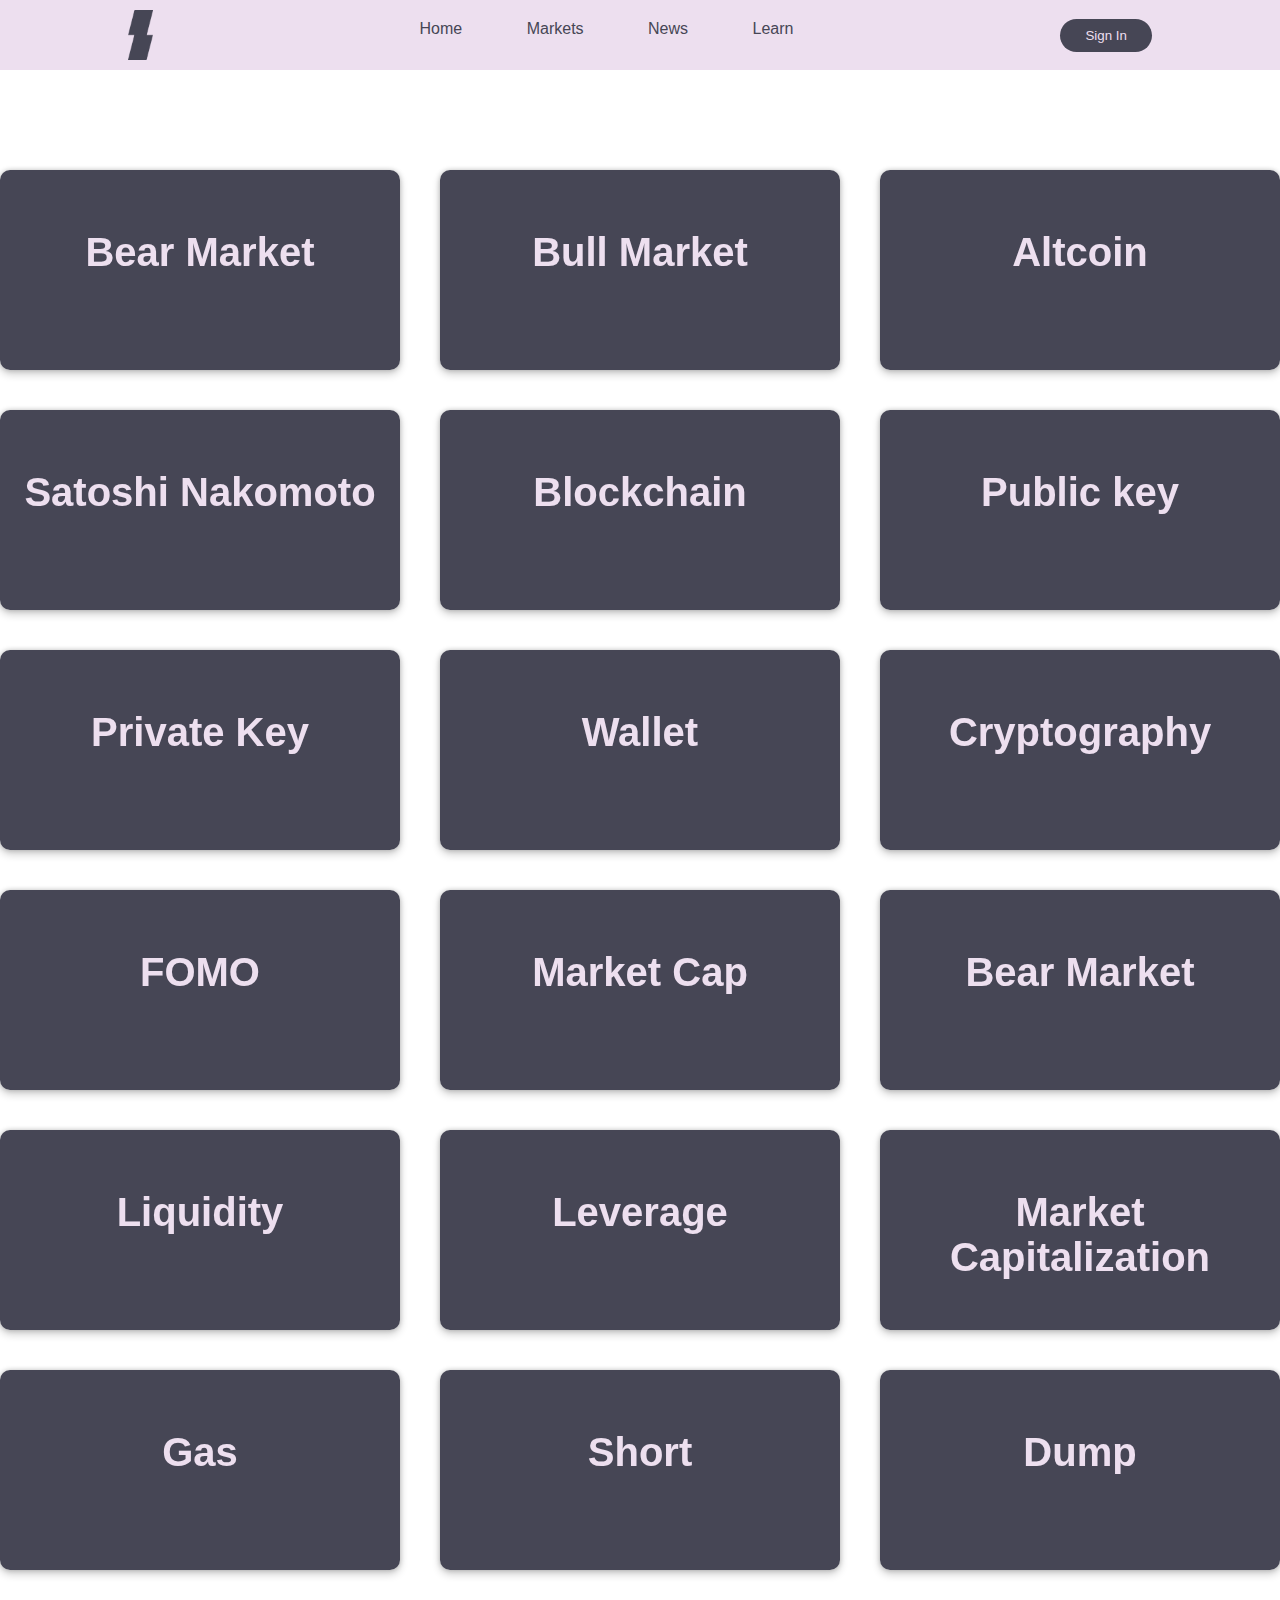
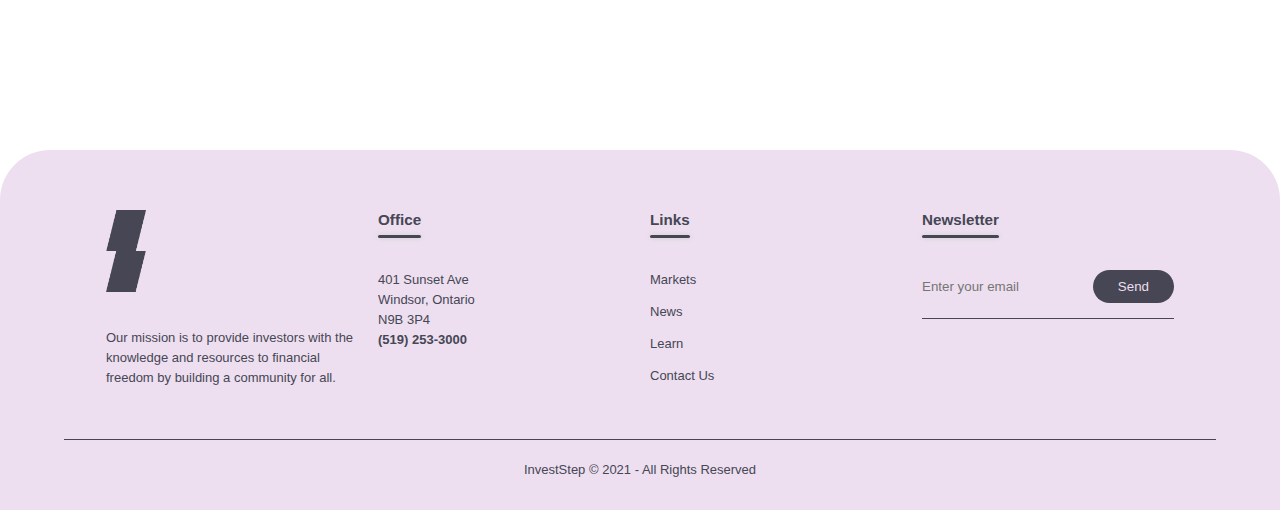
<file: InvestStep/public/learn.html>
<!DOCTYPE html>
<html>
    <head>
        <link href="css/learnstyle.css" rel="stylesheet">
        <meta name="viewport" content="width=device-width, initial-scale=1">
        <link rel="icon" href="images/header-logo.png"/>
        <title>InvestStep -Learn</title>

        <style>
            *{
              box-sizing: border-box;
              margin: 0;
              padding: 0;
            
            }
            header {
              width:100%;
              background-color: #EDDFEF;
              display: flex;
              justify-content: space-between;
              align-items: center;
              padding: 10px 10%;
              margin-bottom: 70px;
            
            }
            Li, a, button {
              text-decoration: none;
              color: #464655;
      
            }
      
            .logo {
              cursor: pointer;
              height: 50px;
            }
            .menu {
              list-style: none;
                
            }
      
            .menu li {
              display: inline-block;
              padding: 0px 30px;
            }
      
            .menu li a {
              transition: all 0.3s ease 0s;
            }
      
            .menu li a:hover {
              color: #94958B;
            }
      
            button{
              padding: 9px 25px;
              background-color: #464655;
              color:#EDDFEF;
              border: none;
              border-radius: 50px;
              cursor: pointer;
              transition: all 0.3s ease 0s;
            }
      
            button:hover {
              background-color:#fff;
              color:#464655
            }
      
            footer{
              background-color: #EDDFEF;
              width: 100%;
              bottom: -100px;
              color:#464655;
              padding: 50px 0 30px;
              margin-top: 150px;
              border-top-left-radius: 50px;
              border-top-right-radius: 50px;
              font-size: 13px;
              line-height: 20px;
            }
      
            .row{
              width:85%;
              margin:auto;
              display: flex;
              flex-wrap: wrap;
              align-items: flex-start;
              justify-content: space-between;
            }
      
            .col{
              flex-basis: 25%;
              padding: 10px;    
            }
      
      
      
            .logo-footer{
              width: 40px;
              margin-bottom: 30px;
            }
      
            .col h3{
              width: fit-content;
              margin-bottom: 40px;
              position: relative;
            }
      
            .underline{
              width: 100%;
              height:3px;
              background-color:#464655;
              border-radius: 5px;
              position: absolute;
              top:25px;
              box-shadow: 0 0 5px #ccc;
                
            }
      
            ul li {
              list-style: none;
              margin-bottom: 12px;
              text-decoration: none;
            }
      
            form{
              padding-bottom: 15px;
              display: flex;
              align-items: center;
              justify-content:space-between;
              border-bottom: 1px solid #464655;
              margin-bottom: 50px;
            }
      
            form input {
              width: 100%;
              background-color:transparent;
              color:#464655;
              border: 0;
              outline: none;
            }
      
            .social-media .fab{
              width: 40px;
              height: 40px;
              border-radius: 50%;
              text-align: center;
              line-height: 40px;
              font-size: 20px;
              color:#464655;
              margin-right: 15px;
              cursor: pointer;
            }
      
            hr{
              width: 90%;
              border: 0;
              border-bottom: 1px solid #464655;
              margin: 20px auto;
            }
      
            .copyright{
              text-align: center;
            }
          </style>

    </head>

    <header>
        <img src="images/investstep.png" class="logo" alt="logo">
        <nav>
            <ul class="menu">
              <li class="item"><a href="/home.html">Home</a></li>
              <li class="item"><a href="/">Markets</a></li>
              <li class="item"><a href="https://investstepnews.netlify.app/">News</a></li>
              <li class="item"><a href="./learn.html">Learn</a></li>
            </ul>
        </nav>
        <a href="https://ellawh.myweb.cs.uwindsor.ca/COMP3340/Project/log.php"><button>Sign In</button></a>
      </header>


    <body>

    <div class="grid-container" style = "">

    <div class="grid-item">
        

    <div class="flip-card">
    <div class="flip-card-inner">
        

        <div class="flip-card-front">
    <h5> Bear Market </h5>
        </div>


        <div class="flip-card-back">
        <h1>Bear Market </h1> 
        <p>A negative trend in the prices of a market. This is  a period of time where supply is greater than demand, investors are selling , and prices are falling.</p> 
        </div>


        </div>
    </div>


    </div>


    <div class="grid-item">
        

    <div class="flip-card">
    <div class="flip-card-inner">
        

        <div class="flip-card-front">
   <h5> Bull Market</h5>
        </div>


        <div class="flip-card-back">
        <h1>Bull Market </h1> 
        <p>
        A positive trend in the prices of a market where prices tend to rise  </p> 
        </div>


        </div>
    </div>


    </div>



    <div class="grid-item">
        

    <div class="flip-card">
    <div class="flip-card-inner">
        

        <div class="flip-card-front">
    <h5> Altcoin  </h5>
        </div>


        <div class="flip-card-back">
        <h1>Altcoin  </h1> 
        <p><i>(alternative coin to bitcoin)</i> : An altcoin is a cryptocurrency that is not bitcoin.</p> 
        </div>


        </div>
    </div>


    </div>




    <div class="grid-item">
        

    <div class="flip-card">
    <div class="flip-card-inner">
        

        <div class="flip-card-front">
    <h5>  Satoshi Nakomoto </h5>
        </div>


        <div class="flip-card-back">
        <h1>BSatoshi Nakomoto </h1> 
        <p>Satoshi Nakamoto is the founder and creator of bitcoin, the most popular cryptocurrency. <i>Fun fact : The smallest amount of bitcoin (0.00000001) was also named after him, it is called a Satoshi.</i> </p> 
        </div>


        </div>
    </div>


    </div>



    <div class="grid-item">
        

    <div class="flip-card">
    <div class="flip-card-inner">
        

        <div class="flip-card-front">
    <h5> Blockchain </h5>
        </div>


        <div class="flip-card-back">
        <h1>Blockchain  </h1> 
        <p>A positive trend in the prices of a market where prices tend to rise </p> 
        </div>


        </div>
    </div>


    </div>

    <div class="grid-item">
        

    <div class="flip-card">
    <div class="flip-card-inner">
        

        <div class="flip-card-front">
    <h5> Public key </h5>
        </div>


        <div class="flip-card-back">
        <h1> Public key </h1> 
        <p>This is a sequence of characters which have both numbers and letters that accepts incoming crypocurrency.  </p> 
        </div>


        </div>
    </div>


    </div>


    <div class="grid-item">
        

    <div class="flip-card">
    <div class="flip-card-inner">
        

        <div class="flip-card-front">
   <h5> Private Key</h5>
        </div>


        <div class="flip-card-back">
        <h1> Private Key </h1> 
        <p>This is a sequence of charcters which have both numbers and letters only known by the owner which allows them to spend their own crypocurrency</p> 
        </div>


        </div>
    </div>


    </div>





    <div class="grid-item">
        

    <div class="flip-card">
    <div class="flip-card-inner">
        

        <div class="flip-card-front">
   <h5> Wallet </h5>
        </div>


        <div class="flip-card-back">
        <h1>Wallet  </h1> 
        <p>This is a software that interacts with blockchain and allows the owner to recieve and send digital currency. </p> 
        </div>


        </div>
    </div>


    </div>





    <div class="grid-item">
        

    <div class="flip-card">
    <div class="flip-card-inner">
        

        <div class="flip-card-front">
   <h5> Cryptography </h5>
        </div>


        <div class="flip-card-back">
        <h1>Cryptography </h1> 
        <p>Cryptography is basically the process of encoding and decoding information so that would-be observers are unable to understand the information being sent. </p> 
        </div>


        </div>
    </div>


    </div>







    <div class="grid-item">
        

    <div class="flip-card">
    <div class="flip-card-inner">
        

        <div class="flip-card-front">
   <h5> FOMO </h5>
        </div>


        <div class="flip-card-back">
        <h1> FOMO </h1> 
        <p>The term <b>"FOMO"</b> stands for the phrase "fear of missing out."</p> 
        </div>


        </div>
    </div>


    </div>



    <div class="grid-item">
        

    <div class="flip-card">
    <div class="flip-card-inner">
        

        <div class="flip-card-front">
    <h5> Market Cap</h5>
        </div>


        <div class="flip-card-back">
        <h1> Market Cap </h1> 
        <p>In the cryptocurrency market, the market cap is the total supply of a coin multiplied by the current price</p> 
        </div>


        </div>
    </div>


    </div>



    <div class="grid-item">
        

    <div class="flip-card">
    <div class="flip-card-inner">
        

        <div class="flip-card-front">
    <h5> Bear Market </h5>
        </div>


        <div class="flip-card-back">
        <h1>Bear Market </h1> 
        <p>A negative trend in the prices of a market. This is  a period of time where supply is greater than demand, investors are selling , and prices are falling.</p> 
        </div>


        </div>
    </div>


    </div>

    <div class="grid-item">
        

    <div class="flip-card">
    <div class="flip-card-inner">
        

        <div class="flip-card-front">
   <h5> Liquidity </h5>
        </div>


        <div class="flip-card-back">
        <h1>Liquidity </h1> 
        <p>The liquidity of a cryptocurrency is defined by how easily it can be bought and sold without impacting the overall market price.</p> 
        </div>


        </div>
    </div>


    </div>

    <div class="grid-item">
        

    <div class="flip-card">
    <div class="flip-card-inner">
        

        <div class="flip-card-front">
    <h5> Leverage </h5>
        </div>


        <div class="flip-card-back">
        <h1>Leverage </h1> 
        <p>Leverage refers to the use of borrowed funds to amplify returns from an investment.</p> 
        </div>


        </div>
    </div>


    </div>


    <div class="grid-item">
        

    <div class="flip-card">
    <div class="flip-card-inner">
        

        <div class="flip-card-front">
    <h5> Market Capitalization </h5>
        </div>


        <div class="flip-card-back">
        <h1>Market Capitalization </h1> 
        <p>This is defined as the total number of coins in supply multiplied by the price. CAP = SUPPLY x PRI</p> 
        </div>


        </div>
    </div>


    </div>


    <div class="grid-item">
        

    <div class="flip-card">
    <div class="flip-card-inner">
        

        <div class="flip-card-front">
    <h5> Gas </h5>
        </div>


        <div class="flip-card-back">
        <h1>Gas </h1> 
        <p>Gas in crypto refers to the computational effort required to execute operations.</p> 
        </div>


        </div>
    </div>


    </div>


    <div class="grid-item">
        

    <div class="flip-card">
    <div class="flip-card-inner">
        

        <div class="flip-card-front">
   <h5> Short </h5>
        </div>


        <div class="flip-card-back">
        <h1>Short</h1> 
        <p>Also known as Short Selling, this is a concept whereby a trader sells an asset they don’t have when it is at a low price.</p> 
        </div>


        </div>
    </div>


    </div>

    <div class="grid-item">
        

    <div class="flip-card">
    <div class="flip-card-inner">
        

        <div class="flip-card-front">
   <h5> Dump </h5>
        </div>


        <div class="flip-card-back">
        <h1>Dump </h1> 
        <p>The term used to describe selling all (or a lot) of your cryptocurrency</p> 
        </div>


        </div>
    </div>


    </div>



    </div>
    </body>

    <footer>
        <div class="row">
            <div class="col">
                <img src="images/investstep.png" class="logo-footer" alt="logo">
                <p>Our mission is to provide investors with the knowledge and resources
                    to financial freedom by building a community for all.</p>
            </div>
            <div class="col">
                <h3>Office <div class="underline"></div></h3>
                <p>401 Sunset Ave </p>
                <p>Windsor, Ontario</p>
                <p>N9B 3P4</p>
                <h4>(519) 253-3000</h4>
            </div>
            <div class="col">
                <h3>Links <div class="underline"></div></h3>
                <ul>
                    
                    <li class="footer-li"><a href="/">Markets</a></li>
                    <li class="footer-li"><a href="https://investstepnews.netlify.app/">News</a></li>
                    <li class="footer-li"><a href="/learn.html">Learn</a></li>
                    <li class="footer-li"><a href="https://ellawh.myweb.cs.uwindsor.ca/COMP3340/Project/">Contact Us</a></li>
    
                    
                </ul>
            </div>
            <div class="col">
                <h3>Newsletter <div class="underline"></div></h3>
                <form action="">
                    <input type="email" placeholder="Enter your email" required>
                    <button type="submit">Send</button>
                </form>
                <div class="social-media">
                    <i class="fab fa-facebook-f"></i>
                    <i class="fab fa-twitter"></i>
                    <i class="fab fa-instagram"></i>
                    <i class="fab fa-youtube"></i>
    
                </div>
            </div>
    
        </div>
        <hr>
        <p class="copyright">InvestStep &copy; 2021 - All Rights Reserved</p>
      </footer>
</html>
</file>
<file: InvestStep/public/css/learnstyle.css>
h1{
    margin: 20px;
    margin: -1rem -1rem 1rem -1rem -1rem;
}

.grid-container {
    justify-content: center;
    align-content: center;
    align-self: center;
    display: grid;
    grid-template-columns: auto auto auto;

    padding: 10px;
}

.grid-item {

    padding: 20px;
    font-size: 30px;
    text-align: center;
}

h5{
    font-size: 40px;
    text-align: center;
    margin-top: 15%;
}
body {

font-family: Arial, Helvetica, sans-serif;
}

.flip-card {
background-color: transparent;
width: 400px;
height: 200px;
perspective: 900px;
box-shadow: 0 0 5px #ccc;

border-radius: 10px;
}

.flip-card-inner {
border-radius: 10px;
position: relative;
width: 100%;
height: 100%;
text-align: center;
transition: transform 0.6s;
transform-style: preserve-3d;
box-shadow: 0 4px 8px 0 rgba(0,0,0,0.2);
}

.flip-card:hover .flip-card-inner {
transform: rotateY(180deg);
}

.flip-card-front, .flip-card-back {
border-radius: 10px;
position: absolute;
width: 100%;
height: 100%;
-webkit-backface-visibility: hidden;
backface-visibility: hidden;
}

.flip-card-front {
background-color: #464655;
color: #EDDFEF;
}

.flip-card-back {
border-radius: 10px;
background-color: #EDDFEF;
font-size: 18px;
color: black;
transform: rotateY(180deg);
}
</file>
